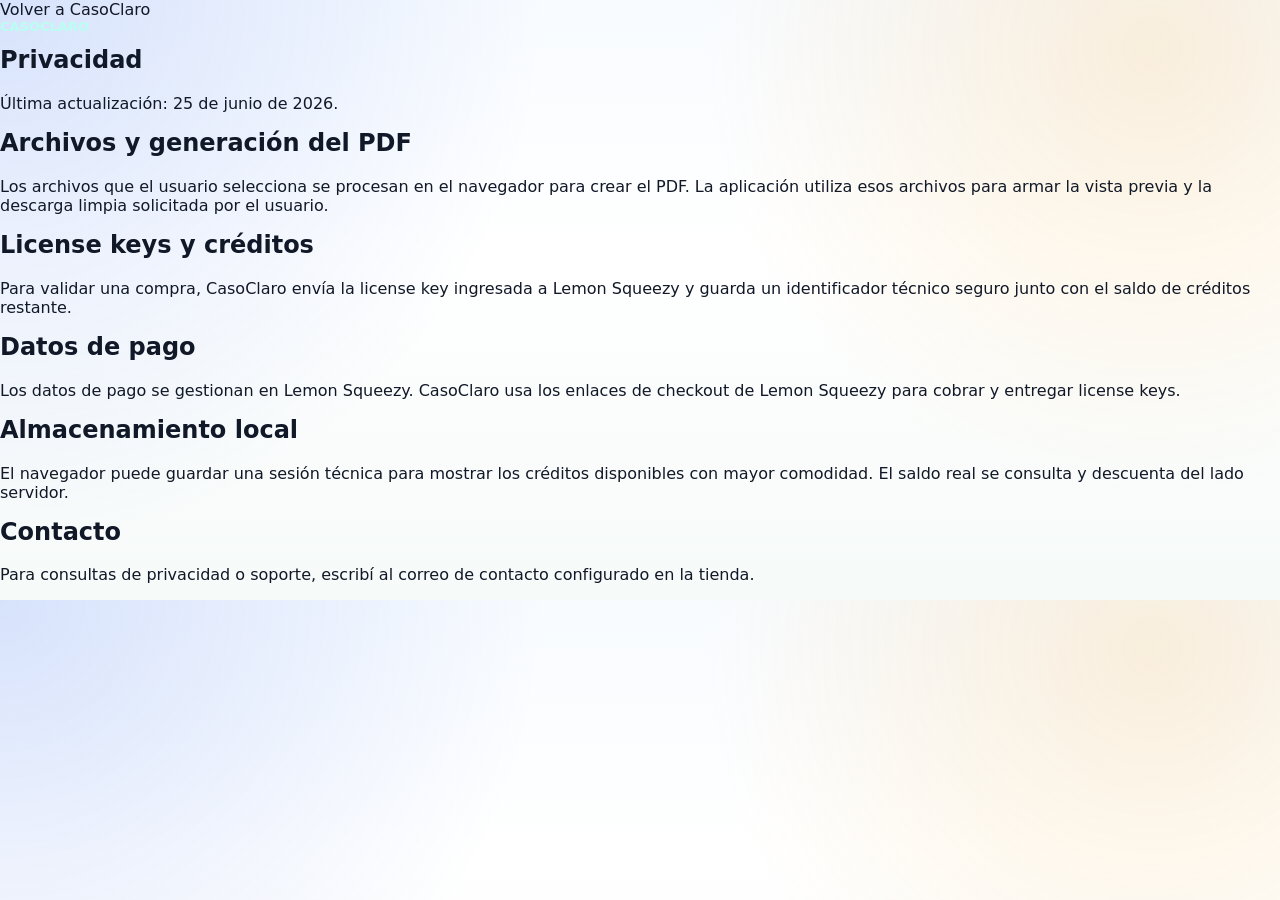
<file: privacidad.html>
<!doctype html>
<html lang="es">
  <head>
    <meta charset="utf-8" />
    <meta name="viewport" content="width=device-width, initial-scale=1" />
    <title>Privacidad | CasoClaro</title>
    <meta name="description" content="Política de privacidad de CasoClaro." />
    <link rel="stylesheet" href="./styles.css" />
  </head>
  <body class="legal-page">
    <main class="legal-shell">
      <a href="./index.html">Volver a CasoClaro</a>
      <article class="legal-card">
        <p class="eyebrow">CasoClaro</p>
        <h1>Privacidad</h1>
        <p>Última actualización: 25 de junio de 2026.</p>

        <h2>Archivos y generación del PDF</h2>
        <p>
          Los archivos que el usuario selecciona se procesan en el navegador para crear el PDF. La aplicación utiliza esos
          archivos para armar la vista previa y la descarga limpia solicitada por el usuario.
        </p>

        <h2>License keys y créditos</h2>
        <p>
          Para validar una compra, CasoClaro envía la license key ingresada a Lemon Squeezy y guarda un identificador
          técnico seguro junto con el saldo de créditos restante.
        </p>

        <h2>Datos de pago</h2>
        <p>
          Los datos de pago se gestionan en Lemon Squeezy. CasoClaro usa los enlaces de checkout de Lemon Squeezy para
          cobrar y entregar license keys.
        </p>

        <h2>Almacenamiento local</h2>
        <p>
          El navegador puede guardar una sesión técnica para mostrar los créditos disponibles con mayor comodidad. El saldo
          real se consulta y descuenta del lado servidor.
        </p>

        <h2>Contacto</h2>
        <p>Para consultas de privacidad o soporte, escribí al correo de contacto configurado en la tienda.</p>
      </article>
    </main>
  </body>
</html>
</file>
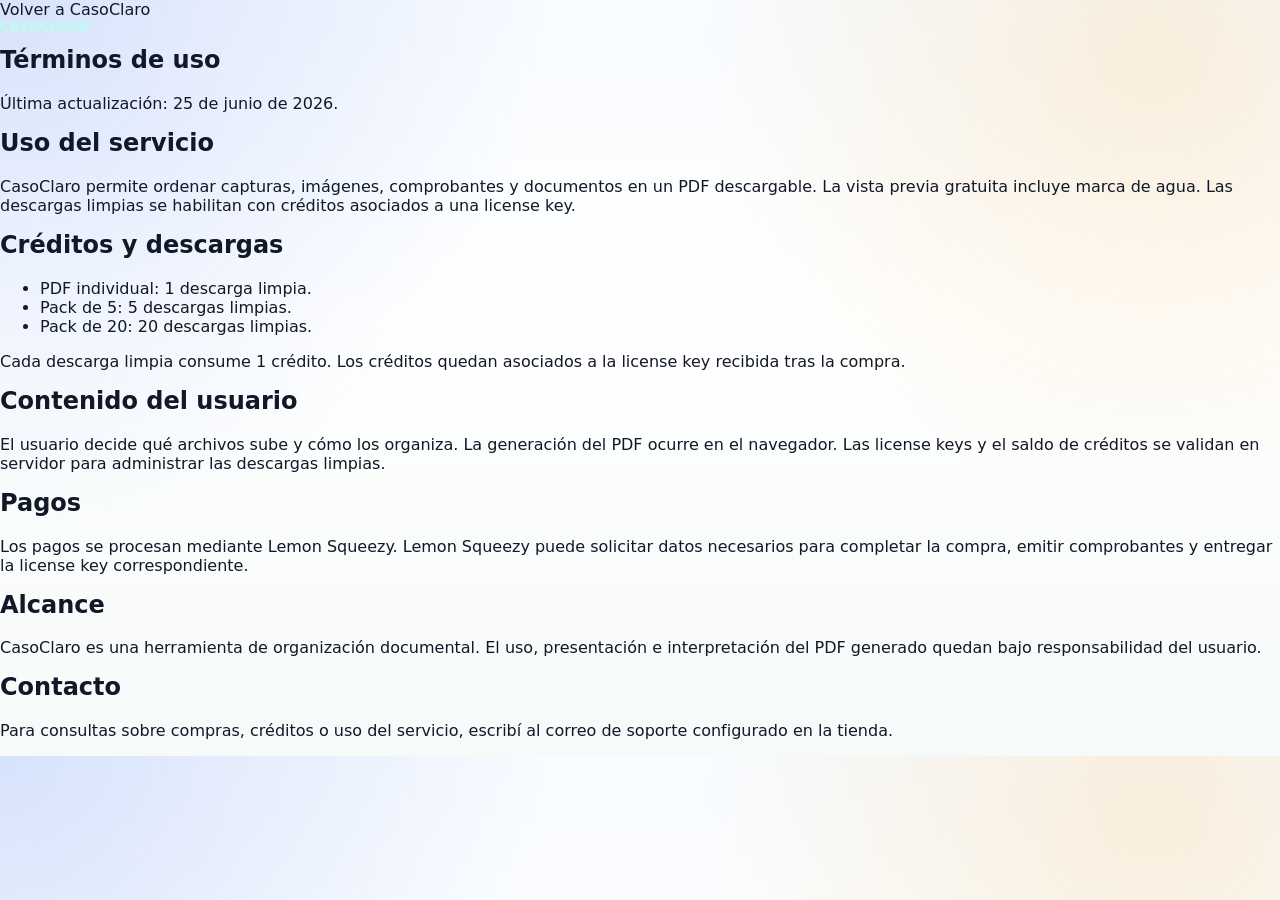
<file: terminos.html>
<!doctype html>
<html lang="es">
  <head>
    <meta charset="utf-8" />
    <meta name="viewport" content="width=device-width, initial-scale=1" />
    <title>Términos de uso | CasoClaro</title>
    <meta name="description" content="Términos de uso de CasoClaro." />
    <link rel="stylesheet" href="./styles.css" />
  </head>
  <body class="legal-page">
    <main class="legal-shell">
      <a href="./index.html">Volver a CasoClaro</a>
      <article class="legal-card">
        <p class="eyebrow">CasoClaro</p>
        <h1>Términos de uso</h1>
        <p>Última actualización: 25 de junio de 2026.</p>

        <h2>Uso del servicio</h2>
        <p>
          CasoClaro permite ordenar capturas, imágenes, comprobantes y documentos en un PDF descargable. La vista previa
          gratuita incluye marca de agua. Las descargas limpias se habilitan con créditos asociados a una license key.
        </p>

        <h2>Créditos y descargas</h2>
        <ul>
          <li>PDF individual: 1 descarga limpia.</li>
          <li>Pack de 5: 5 descargas limpias.</li>
          <li>Pack de 20: 20 descargas limpias.</li>
        </ul>
        <p>Cada descarga limpia consume 1 crédito. Los créditos quedan asociados a la license key recibida tras la compra.</p>

        <h2>Contenido del usuario</h2>
        <p>
          El usuario decide qué archivos sube y cómo los organiza. La generación del PDF ocurre en el navegador. Las
          license keys y el saldo de créditos se validan en servidor para administrar las descargas limpias.
        </p>

        <h2>Pagos</h2>
        <p>
          Los pagos se procesan mediante Lemon Squeezy. Lemon Squeezy puede solicitar datos necesarios para completar la
          compra, emitir comprobantes y entregar la license key correspondiente.
        </p>

        <h2>Alcance</h2>
        <p>
          CasoClaro es una herramienta de organización documental. El uso, presentación e interpretación del PDF generado
          quedan bajo responsabilidad del usuario.
        </p>

        <h2>Contacto</h2>
        <p>Para consultas sobre compras, créditos o uso del servicio, escribí al correo de soporte configurado en la tienda.</p>
      </article>
    </main>
  </body>
</html>
</file>
<file: styles.css>
:root {
  --ink: #111827;
  --muted: #667085;
  --line: #dde6f0;
  --paper: #ffffff;
  --soft: #f5f8fc;
  --blue: #2563eb;
  --teal: #0f766e;
  --violet: #7c3aed;
  --amber: #f59e0b;
  --rose: #fb7185;
  --green: #16a34a;
  --shadow: 0 22px 70px rgba(15, 23, 42, 0.12);
}

* {
  box-sizing: border-box;
}

html {
  scroll-behavior: smooth;
}

body {
  margin: 0;
  background:
    radial-gradient(circle at top left, rgba(37, 99, 235, 0.16), transparent 34rem),
    radial-gradient(circle at 90% 8%, rgba(245, 158, 11, 0.14), transparent 28rem),
    linear-gradient(180deg, #f8fbff 0%, #ffffff 42%, #f6faf9 100%);
  color: var(--ink);
  font-family: Inter, ui-sans-serif, system-ui, -apple-system, BlinkMacSystemFont, "Segoe UI", sans-serif;
}

button,
input,
select,
textarea {
  font: inherit;
}

a {
  color: inherit;
  text-decoration: none;
}

button,
a {
  -webkit-tap-highlight-color: transparent;
}

button {
  cursor: pointer;
}

button:disabled {
  cursor: not-allowed;
  opacity: 0.55;
}

h1,
h2,
h3,
h4,
h5,
p {
  margin-top: 0;
}

.hero {
  color: white;
  min-height: 90vh;
  overflow: hidden;
  padding: 22px clamp(18px, 5vw, 72px) 58px;
  position: relative;
}

.hero::before {
  background:
    linear-gradient(110deg, rgba(9, 17, 26, 0.93), rgba(15, 118, 110, 0.66)),
    url("https://images.unsplash.com/photo-1450101499163-c8848c66ca85?auto=format&fit=crop&w=1800&q=84");
  background-position: center;
  background-size: cover;
  content: "";
  inset: 0;
  position: absolute;
  z-index: -2;
}

.hero::after {
  background:
    linear-gradient(135deg, transparent 0 55%, rgba(255, 255, 255, 0.1) 55% 100%),
    linear-gradient(90deg, rgba(37, 99, 235, 0.28), transparent);
  content: "";
  inset: 0;
  position: absolute;
  z-index: -1;
}

.nav {
  align-items: center;
  display: flex;
  gap: 16px;
  justify-content: space-between;
  margin-bottom: clamp(44px, 11vh, 110px);
}

.brand,
.nav-actions {
  align-items: center;
  display: flex;
  gap: 10px;
}

.brand {
  font-size: 22px;
  font-weight: 900;
}

.brand-mark {
  align-items: center;
  background: linear-gradient(135deg, #fb7185, #f59e0b);
  border-radius: 8px;
  color: white;
  display: inline-flex;
  height: 36px;
  justify-content: center;
  width: 36px;
}

.nav-actions a,
.language-toggle {
  background: rgba(255, 255, 255, 0.14);
  border: 1px solid rgba(255, 255, 255, 0.28);
  border-radius: 999px;
  color: white;
  font-weight: 800;
  min-height: 40px;
  padding: 0 14px;
}

.hero-grid {
  align-items: center;
  display: grid;
  gap: 40px;
  grid-template-columns: minmax(0, 1.1fr) minmax(310px, 0.78fr);
}

.eyebrow {
  color: #b8fff1;
  font-size: 13px;
  font-weight: 900;
  letter-spacing: 0;
  margin-bottom: 12px;
  text-transform: uppercase;
}

.hero h1 {
  font-size: clamp(43px, 7vw, 78px);
  letter-spacing: 0;
  line-height: 0.98;
  margin-bottom: 22px;
  max-width: 980px;
}

.lead {
  color: rgba(255, 255, 255, 0.88);
  font-size: clamp(18px, 2vw, 22px);
  line-height: 1.45;
  max-width: 760px;
}

.actions {
  display: flex;
  flex-wrap: wrap;
  gap: 12px;
  margin-top: 28px;
}

.primary,
.secondary,
.dark,
.price-action,
.license-row button,
.copy-block button,
.wizard-nav button {
  align-items: center;
  border: 0;
  border-radius: 8px;
  display: inline-flex;
  font-weight: 900;
  justify-content: center;
  min-height: 48px;
  padding: 0 18px;
}

.primary {
  background: linear-gradient(135deg, var(--amber), #ff6f61);
  box-shadow: 0 16px 36px rgba(245, 158, 11, 0.26);
  color: #211404;
}

.secondary {
  background: rgba(255, 255, 255, 0.16);
  border: 1px solid rgba(255, 255, 255, 0.28);
  color: white;
}

.secondary.light {
  background: #eef4ff;
  border-color: var(--line);
  color: var(--blue);
}

.dark {
  background: linear-gradient(135deg, #111827, #1e3a8a);
  color: white;
}

.full {
  width: 100%;
}

.hero-product {
  min-height: 460px;
  position: relative;
}

.mess-stack {
  display: grid;
  gap: 10px;
  left: 0;
  position: absolute;
  top: 34px;
  transform: rotate(-6deg);
  width: 72%;
}

.mess-stack span {
  backdrop-filter: blur(10px);
  background: rgba(255, 255, 255, 0.18);
  border: 1px solid rgba(255, 255, 255, 0.24);
  border-radius: 8px;
  color: rgba(255, 255, 255, 0.8);
  padding: 12px 14px;
}

.clean-doc {
  background: white;
  border-radius: 8px;
  box-shadow: 0 34px 90px rgba(0, 0, 0, 0.36);
  color: var(--ink);
  display: grid;
  gap: 16px;
  margin-left: auto;
  min-height: 390px;
  padding: 32px;
  position: relative;
  top: 68px;
  transform: rotate(1.8deg);
  width: min(92%, 430px);
}

.clean-doc span {
  color: var(--blue);
  font-weight: 900;
}

.clean-doc strong {
  font-size: 30px;
  line-height: 1.04;
}

.clean-doc small {
  border-top: 1px solid var(--line);
  color: var(--muted);
  padding-top: 14px;
}

.value-strip,
.before-after,
.builder,
.prices,
.seo-cases,
.faq {
  padding: 58px clamp(18px, 5vw, 72px);
}

.value-strip {
  background: #ffffff;
  display: grid;
  gap: 16px;
  grid-template-columns: repeat(3, 1fr);
}

.value-strip div,
.comparison-grid article,
.seo-grid article,
.mini-panel,
.builder-shell,
.price,
details {
  background: var(--paper);
  border: 1px solid var(--line);
  border-radius: 8px;
  box-shadow: var(--shadow);
}

.value-strip div {
  display: grid;
  gap: 6px;
  padding: 20px;
}

.value-strip strong {
  font-size: 18px;
}

.value-strip span,
.section-title p,
.comparison-grid li,
.price p,
.faq p,
footer span,
.step-heading p,
.empty,
.credit-card span,
.copy-block pre,
.review-card p {
  color: var(--muted);
}

.section-title {
  margin-bottom: 26px;
  max-width: 820px;
}

.section-title h2,
.builder-title h2,
.faq h2 {
  font-size: clamp(30px, 4vw, 46px);
  letter-spacing: 0;
  line-height: 1.05;
  margin-bottom: 12px;
}

.comparison-grid,
.seo-grid,
.price-grid {
  display: grid;
  gap: 18px;
}

.comparison-grid {
  grid-template-columns: minmax(0, 0.9fr) minmax(0, 1.1fr);
}

.comparison-grid article {
  padding: 24px;
}

.comparison-grid ul,
.review-card ul {
  display: grid;
  gap: 10px;
  margin: 16px 0 0;
  padding-left: 20px;
}

.after-card {
  background: linear-gradient(135deg, #ecfeff, #fff7ed);
}

.pill {
  background: #e8f1ff;
  border-radius: 999px;
  color: var(--blue);
  display: inline-flex;
  font-size: 12px;
  font-weight: 900;
  padding: 7px 10px;
}

.muted-pill {
  background: #f2f4f7;
  color: #475467;
}

.builder {
  background:
    linear-gradient(135deg, rgba(37, 99, 235, 0.08), rgba(15, 118, 110, 0.08)),
    #f8fbff;
}

.builder-shell {
  display: grid;
  gap: 0;
  grid-template-columns: 320px minmax(0, 1fr);
  overflow: hidden;
}

.progress-panel {
  background: #0f172a;
  color: white;
  display: grid;
  gap: 20px;
  align-content: start;
  padding: 22px;
}

.progress-head {
  align-items: center;
  display: flex;
  justify-content: space-between;
}

.progress-bar {
  background: rgba(255, 255, 255, 0.16);
  border-radius: 999px;
  height: 9px;
  overflow: hidden;
}

.progress-bar span {
  background: linear-gradient(90deg, var(--amber), #ff6f61);
  display: block;
  height: 100%;
  transition: width 180ms ease;
}

.steps-list {
  display: grid;
  gap: 9px;
  list-style: none;
  margin: 0;
  padding: 0;
}

.steps-list li {
  align-items: center;
  border-radius: 8px;
  color: rgba(255, 255, 255, 0.72);
  cursor: pointer;
  display: flex;
  font-weight: 800;
  gap: 10px;
  min-height: 42px;
  padding: 8px;
}

.steps-list span {
  align-items: center;
  background: rgba(255, 255, 255, 0.11);
  border-radius: 999px;
  display: inline-flex;
  height: 28px;
  justify-content: center;
  width: 28px;
}

.steps-list .is-current {
  background: rgba(255, 255, 255, 0.12);
  color: white;
}

.steps-list .is-current span,
.steps-list .is-done span {
  background: var(--green);
  color: white;
}

.wizard {
  background: white;
  min-height: 720px;
  padding: clamp(18px, 3vw, 34px);
}

.wizard-step {
  display: none;
}

.wizard-step.is-active {
  display: block;
}

.result-subhead {
  margin-bottom: 14px;
}

.result-subhead h4 {
  font-size: 22px;
  margin-bottom: 4px;
}

.result-subhead p {
  color: var(--muted);
  margin-bottom: 0;
}

.step-heading {
  align-items: start;
  display: flex;
  gap: 14px;
  margin-bottom: 22px;
}

.step-heading > span {
  align-items: center;
  background: linear-gradient(135deg, var(--blue), var(--violet));
  border-radius: 8px;
  color: white;
  display: inline-flex;
  flex: 0 0 42px;
  font-weight: 900;
  height: 42px;
  justify-content: center;
}

.step-heading h3 {
  font-size: 26px;
  margin-bottom: 4px;
}

.case-grid,
.intent-grid,
.attachment-choices {
  display: grid;
  gap: 12px;
  grid-template-columns: repeat(3, 1fr);
}

.case-option,
.choice-card {
  background: #ffffff;
  border: 1px solid var(--line);
  border-radius: 8px;
  color: var(--ink);
  display: grid;
  gap: 7px;
  min-height: 138px;
  padding: 16px;
  text-align: left;
}

.choice-card {
  min-height: 118px;
}

.case-option span {
  font-size: 26px;
}

.case-option small,
.choice-card span {
  color: var(--muted);
  line-height: 1.35;
}

.case-option.is-selected,
.choice-card.is-selected {
  background: linear-gradient(135deg, #eff6ff, #fff7ed);
  border-color: var(--blue);
  box-shadow: 0 18px 38px rgba(37, 99, 235, 0.14);
}

.smart-form {
  display: grid;
  gap: 14px;
  grid-template-columns: repeat(2, 1fr);
}

.story-first {
  display: grid;
  gap: 14px;
  margin-bottom: 14px;
}

.story-examples {
  display: flex;
  flex-wrap: wrap;
  gap: 8px;
}

.story-examples button {
  background: #fff7ed;
  border: 1px solid #fed7aa;
  border-radius: 999px;
  color: #7c2d12;
  font-size: 13px;
  font-weight: 850;
  min-height: 40px;
  padding: 0 12px;
}

.smart-form > .advanced-box {
  grid-column: 1 / -1;
}

label {
  color: #344054;
  display: grid;
  font-size: 13px;
  font-weight: 900;
  gap: 8px;
}

.wide {
  grid-column: 1 / -1;
}

input,
select,
textarea {
  background: white;
  border: 1px solid var(--line);
  border-radius: 8px;
  color: var(--ink);
  min-height: 46px;
  padding: 11px 12px;
  width: 100%;
}

textarea {
  min-height: 118px;
  resize: vertical;
}

input:focus,
select:focus,
textarea:focus {
  border-color: var(--blue);
  box-shadow: 0 0 0 4px rgba(37, 99, 235, 0.12);
  outline: none;
}

button:focus-visible,
a:focus-visible,
summary:focus-visible {
  box-shadow: 0 0 0 4px rgba(37, 99, 235, 0.18);
  outline: 2px solid var(--blue);
  outline-offset: 2px;
}

.input-action {
  display: grid;
  gap: 8px;
  grid-template-columns: minmax(0, 1fr) auto;
}

.input-action button,
.tone-row button,
.sort-actions button,
.summary-options button,
.request-option,
.show-more-cases {
  background: #eef4ff;
  border: 1px solid #c7d7fe;
  border-radius: 8px;
  color: var(--blue);
  font-weight: 850;
  min-height: 42px;
  padding: 0 12px;
}

.tone-row,
.sort-actions,
.summary-options,
.request-options {
  display: flex;
  flex-wrap: wrap;
  gap: 8px;
  margin-top: 8px;
}

.main-story textarea {
  min-height: 148px;
}

.request-options {
  display: grid;
  grid-template-columns: repeat(2, minmax(0, 1fr));
}

.request-box,
.smart-detected {
  margin-bottom: 16px;
}

.request-box {
  background: #f8fbff;
  border: 1px solid var(--line);
  border-radius: 8px;
  padding: 16px;
}

.request-box h4 {
  font-size: 21px;
  margin-bottom: 4px;
}

.request-box p {
  color: var(--muted);
  margin-bottom: 10px;
}

.detected-main,
.detected-ai,
.detected-grid article {
  background: #ffffff;
  border: 1px solid var(--line);
  border-radius: 8px;
  padding: 16px;
}

.detected-main {
  align-items: start;
  background: linear-gradient(135deg, #eff6ff, #fff7ed);
  border-color: #bfdbfe;
  display: grid;
  gap: 14px;
  grid-template-columns: minmax(0, 1fr) auto;
}

.detected-main h4 {
  font-size: 25px;
  margin: 8px 0 5px;
}

.detected-main p,
.detected-grid p,
.detected-note {
  color: var(--muted);
  margin: 0;
}

.detected-question {
  margin-top: 8px !important;
}

.detected-actions {
  display: flex;
  gap: 8px;
}

.detected-actions button {
  background: linear-gradient(135deg, var(--blue), var(--teal));
  border: 0;
  border-radius: 8px;
  color: white;
  font-weight: 900;
  min-height: 44px;
  padding: 0 12px;
  white-space: nowrap;
}

.detected-actions button + button {
  background: #ffffff;
  border: 1px solid #c7d7fe;
  color: var(--blue);
}

.detected-ai {
  background: #f8fafc;
  display: grid;
  gap: 10px;
  margin-top: 12px;
}

.detected-ai strong {
  font-size: 17px;
}

.detected-ai p {
  color: var(--muted);
  margin: 0;
}

.detected-grid {
  display: grid;
  gap: 12px;
  grid-template-columns: repeat(3, minmax(0, 1fr));
  margin-top: 12px;
}

.detected-grid article {
  box-shadow: none;
}

.detected-grid strong {
  display: block;
  margin-bottom: 8px;
}

.detected-grid ul {
  color: var(--muted);
  display: grid;
  gap: 5px;
  margin: 0;
  padding-left: 20px;
}

.detected-note {
  background: #ecfdf3;
  border: 1px solid #bbf7d0;
  border-radius: 8px;
  color: #166534;
  font-weight: 800;
  margin-top: 12px;
  padding: 12px;
}

.request-option {
  align-items: flex-start;
  color: var(--ink);
  display: grid;
  gap: 5px;
  justify-items: start;
  min-height: 74px;
  padding: 12px;
  text-align: left;
}

.request-option span {
  color: var(--muted);
  font-size: 12px;
  line-height: 1.35;
}

.request-option.is-selected,
.tone-row button.is-selected {
  background: linear-gradient(135deg, #eff6ff, #fff7ed);
  border-color: var(--blue);
  box-shadow: 0 12px 26px rgba(37, 99, 235, 0.12);
}

.ready-texts {
  display: grid;
  gap: 12px;
  grid-template-columns: repeat(3, minmax(0, 1fr));
}

.ready-texts label {
  min-width: 0;
}

.ready-texts textarea {
  min-height: 168px;
}

.quick-start {
  align-items: center;
  background: linear-gradient(135deg, #fff7ed, #eef8ff);
  border: 1px solid #fed7aa;
  border-radius: 8px;
  display: grid;
  gap: 14px;
  grid-template-columns: minmax(0, 1fr) auto;
  margin-bottom: 14px;
  padding: 16px;
}

.quick-start strong {
  display: block;
  font-size: 18px;
}

.quick-start p,
.progress-help,
.buy-options p {
  color: var(--muted);
  margin: 4px 0 0;
}

.quick-start button {
  min-height: 48px;
  white-space: nowrap;
}

.show-more-cases {
  margin-top: 12px;
  width: 100%;
}

.advanced-box {
  background: #f8fafc;
  border: 1px solid var(--line);
  border-radius: 8px;
  margin-top: 16px;
  padding: 14px;
}

.advanced-box summary {
  color: var(--ink);
}

.advanced-grid {
  display: grid;
  gap: 14px;
  grid-template-columns: repeat(2, 1fr);
  margin-top: 14px;
}

.checklist {
  display: grid;
  gap: 12px;
}

.check-item {
  align-items: center;
  background: #fff;
  border: 1px solid var(--line);
  border-radius: 8px;
  color: var(--ink);
  cursor: pointer;
  display: grid;
  gap: 8px;
  grid-template-columns: 42px minmax(0, 1fr);
  justify-items: start;
  min-height: 72px;
  padding: 14px;
  text-align: left;
  width: 100%;
}

.check-item span {
  align-items: center;
  background: #eef4ff;
  border-radius: 999px;
  color: var(--blue);
  display: flex;
  font-size: 20px;
  font-weight: 900;
  height: 34px;
  justify-content: center;
  width: 34px;
}

.check-item strong,
.check-item small {
  grid-column: 2;
}

.check-item small {
  color: var(--muted);
}

.check-item.is-selected {
  background: linear-gradient(135deg, #eff6ff, #ecfdf3);
  border-color: var(--blue);
}

.check-item.is-selected span {
  background: var(--blue);
  color: white;
}

.upload {
  align-items: center;
  background: linear-gradient(180deg, #ffffff, #eef8ff);
  border: 2px dashed #9dc4ff;
  border-radius: 8px;
  cursor: pointer;
  display: grid;
  gap: 8px;
  justify-items: center;
  min-height: 180px;
  padding: 28px;
  text-align: center;
}

.upload input {
  display: none;
}

.upload-icon {
  align-items: center;
  background: linear-gradient(135deg, var(--blue), var(--teal));
  border-radius: 999px;
  color: white;
  display: flex;
  font-size: 30px;
  font-weight: 900;
  height: 52px;
  justify-content: center;
  width: 52px;
}

.items {
  display: grid;
  gap: 12px;
  margin-top: 18px;
}

.item {
  align-items: start;
  background: #ffffff;
  border: 1px solid var(--line);
  border-radius: 8px;
  display: grid;
  gap: 14px;
  grid-template-columns: 80px minmax(0, 1fr) auto;
  padding: 12px;
}

.thumb {
  align-items: center;
  aspect-ratio: 1;
  background: linear-gradient(135deg, #eaf2ff, #e9fbf4);
  border-radius: 8px;
  color: var(--blue);
  display: flex;
  font-weight: 900;
  justify-content: center;
  overflow: hidden;
}

.thumb img {
  height: 100%;
  object-fit: cover;
  width: 100%;
}

.item-body {
  display: grid;
  gap: 10px;
  min-width: 0;
}

.evidence-head {
  align-items: center;
  display: flex;
  flex-wrap: wrap;
  gap: 8px;
  justify-content: space-between;
}

.evidence-head span {
  background: #ecfdf3;
  border-radius: 999px;
  color: #087443;
  font-size: 12px;
  font-weight: 900;
  padding: 6px 9px;
}

.item-fields {
  display: grid;
  gap: 8px;
  grid-template-columns: 1fr;
}

.item-fields input:last-child {
  grid-column: auto;
}

.item-advanced {
  background: #f8fafc;
  border: 1px solid var(--line);
  border-radius: 8px;
  margin: 0;
  padding: 10px 12px;
}

.item-advanced summary {
  color: var(--muted);
  font-size: 13px;
  font-weight: 850;
}

.item-advanced-fields {
  display: grid;
  gap: 8px;
  grid-template-columns: minmax(0, 1fr) 160px;
  margin-top: 10px;
}

.tool-buttons {
  display: grid;
  gap: 7px;
}

.tool-buttons button {
  align-items: center;
  background: white;
  border: 1px solid var(--line);
  border-radius: 8px;
  color: var(--ink);
  display: flex;
  height: 36px;
  justify-content: center;
  width: 40px;
}

.empty {
  align-items: center;
  border: 1px solid var(--line);
  border-radius: 8px;
  display: flex;
  justify-content: center;
  min-height: 100px;
  padding: 18px;
  text-align: center;
}

.review-card {
  background: linear-gradient(135deg, #eff6ff, #f8fafc);
  border: 1px solid #c7d7fe;
  border-radius: 8px;
  display: grid;
  gap: 18px;
  grid-template-columns: minmax(0, 1fr) minmax(260px, 0.7fr);
  margin-bottom: 16px;
  padding: 18px;
}

.case-map,
.final-summary,
.clear-case,
.ready-send-grid {
  display: grid;
  gap: 12px;
  margin-bottom: 16px;
}

.clear-case {
  grid-template-columns: repeat(2, minmax(0, 1fr));
}

.case-map {
  grid-template-columns: 1fr;
}

.case-map article,
.final-summary,
.final-grid article,
.clear-card,
.ready-send-card {
  background: #ffffff;
  border: 1px solid var(--line);
  border-radius: 8px;
  padding: 14px;
}

.clear-card {
  display: grid;
  gap: 9px;
  min-width: 0;
}

.clear-card-main {
  background: linear-gradient(135deg, #eff6ff, #f8fafc);
  border-color: #c7d7fe;
}

.clear-card-wide {
  grid-column: 1 / -1;
}

.clear-card span,
.ready-send-card span,
.ready-send-intro h4 {
  color: var(--ink);
  font-weight: 950;
}

.clear-card p,
.clear-card li,
.ready-send-card p,
.ready-send-card li {
  color: var(--muted);
  line-height: 1.45;
}

.clear-card p,
.clear-card ul,
.clear-card ol {
  margin: 0;
}

.clear-card ul,
.clear-card ol,
.ready-send-card ul {
  padding-left: 20px;
}

.case-map article {
  display: grid;
  gap: 7px;
  min-width: 0;
}

.package-intro {
  align-items: center;
  background: linear-gradient(135deg, #eef4ff, #fff7ed);
  border: 1px solid #c7d7fe;
  border-radius: 8px;
  display: grid;
  gap: 14px;
  grid-template-columns: minmax(0, 1fr) auto;
  padding: 16px;
}

.package-intro h4 {
  font-size: 24px;
  margin: 8px 0 6px;
}

.package-intro p,
.package-intro strong {
  color: var(--muted);
  margin: 0;
}

.package-grid {
  display: grid;
  gap: 12px;
  grid-template-columns: repeat(2, minmax(0, 1fr));
}

.package-card {
  align-content: start;
  display: grid;
  gap: 10px;
}

.package-card-wide {
  grid-column: 1 / -1;
}

.package-card > span {
  color: var(--ink);
  font-weight: 950;
}

.package-card ul {
  display: grid;
  gap: 8px;
  margin: 0;
  padding-left: 18px;
}

.package-card li {
  color: var(--muted);
  line-height: 1.4;
}

.fact-list,
.timeline-list,
.link-list {
  list-style: none;
  padding-left: 0 !important;
}

.fact-list li,
.timeline-list li,
.link-list li {
  background: #f8fafc;
  border: 1px solid var(--line);
  border-radius: 8px;
  display: grid;
  gap: 4px;
  padding: 10px;
}

.fact-list strong,
.timeline-list strong,
.link-list strong {
  color: var(--ink);
}

.fact-list small,
.timeline-list small,
.link-list small {
  color: var(--muted);
}

.timeline-list em {
  color: var(--blue);
  font-size: 12px;
  font-style: normal;
  font-weight: 900;
}

.case-map > article > span {
  align-items: center;
  background: linear-gradient(135deg, var(--blue), var(--teal));
  border-radius: 999px;
  color: white;
  display: flex;
  font-size: 13px;
  font-weight: 900;
  height: 28px;
  justify-content: center;
  width: 28px;
}

.case-map small,
.final-summary p,
.final-grid span,
.final-includes p {
  color: var(--muted);
}

.case-map p,
.final-summary p,
.final-includes p {
  line-height: 1.45;
  margin: 0;
}

.final-summary h4 {
  font-size: 23px;
  margin: 10px 0 6px;
}

.ready-send-intro {
  background: linear-gradient(135deg, #fff7ed, #eff6ff);
  border: 1px solid #fed7aa;
  border-radius: 8px;
  margin-bottom: 14px;
  padding: 16px;
}

.ready-send-intro h4 {
  font-size: 24px;
  margin: 0 0 6px;
}

.ready-send-intro p {
  color: var(--muted);
  margin: 0;
}

.ready-send-grid {
  grid-template-columns: repeat(3, minmax(0, 1fr));
}

.ready-send-card {
  align-content: start;
  display: grid;
  gap: 12px;
  min-width: 0;
}

.ready-send-card p {
  display: -webkit-box;
  margin: 0;
  max-height: 11.2em;
  overflow: hidden;
  -webkit-box-orient: vertical;
  -webkit-line-clamp: 7;
}

.ready-send-card small {
  color: var(--muted);
  font-weight: 800;
}

.ready-send-card div {
  display: flex;
  flex-wrap: wrap;
  gap: 8px;
  margin-top: 4px;
}

.ready-send-card button {
  background: #eef4ff;
  border: 1px solid #c7d7fe;
  border-radius: 8px;
  color: var(--blue);
  font-weight: 900;
  min-height: 42px;
  padding: 0 12px;
}

.ready-send-card button:first-child,
.document-ready-card button {
  background: linear-gradient(135deg, var(--blue), var(--teal));
  border-color: transparent;
  color: white;
}

.final-grid {
  display: grid;
  gap: 10px;
  grid-template-columns: repeat(3, 1fr);
}

.final-grid article {
  display: grid;
  gap: 4px;
  padding: 12px;
}

.final-grid strong {
  color: var(--blue);
  font-size: 28px;
}

.final-includes {
  display: grid;
  gap: 8px;
}

.action-panel {
  align-content: start;
}

.review-card h4 {
  font-size: 22px;
  margin: 12px 0 8px;
}

.preview-panel {
  margin-top: 18px;
}

.preview-document {
  background: #fff;
  border: 1px solid var(--line);
  border-radius: 8px;
  box-shadow: var(--shadow);
  display: grid;
  gap: 18px;
  overflow: hidden;
  padding: 22px;
  position: relative;
}

.watermark {
  color: rgba(244, 63, 94, 0.18);
  font-size: clamp(46px, 9vw, 92px);
  font-weight: 900;
  left: 50%;
  pointer-events: none;
  position: absolute;
  top: 44%;
  transform: translate(-50%, -50%) rotate(-22deg);
  white-space: nowrap;
  z-index: 3;
}

.preview-cover,
.preview-index,
.preview-timeline,
.preview-evidence,
.preview-locked {
  background: #f8fbff;
  border: 1px solid var(--line);
  border-radius: 8px;
  padding: 18px;
  position: relative;
}

.preview-cover {
  background: linear-gradient(135deg, #0f172a, #0f766e);
  color: white;
}

.preview-cover span {
  color: #b8fff1;
  font-weight: 900;
}

.preview-cover h4 {
  font-size: 30px;
  margin: 18px 0 10px;
}

.preview-cover p {
  color: rgba(255, 255, 255, 0.84);
}

.preview-index ol,
.preview-timeline ol {
  display: grid;
  gap: 10px;
  margin: 10px 0 0;
  padding-left: 20px;
}

.preview-index li {
  align-items: center;
  display: flex;
  gap: 12px;
}

.preview-index span,
.preview-evidence span,
.preview-locked span {
  color: var(--blue);
  font-size: 12px;
  font-weight: 900;
}

.preview-evidence-list {
  display: grid;
  gap: 14px;
}

.preview-evidence img,
.pdf-placeholder {
  background: white;
  border: 1px solid var(--line);
  border-radius: 8px;
  display: block;
  margin-top: 12px;
  max-height: 360px;
  object-fit: contain;
  padding: 8px;
  width: 100%;
}

.pdf-placeholder {
  align-items: center;
  color: var(--blue);
  display: flex;
  font-size: 36px;
  font-weight: 900;
  justify-content: center;
  min-height: 220px;
}

.preview-locked {
  background:
    linear-gradient(135deg, rgba(17, 24, 39, 0.05), rgba(17, 24, 39, 0.11)),
    repeating-linear-gradient(45deg, #ffffff, #ffffff 10px, #f3f4f6 10px, #f3f4f6 20px);
}

.preview-locked em {
  color: var(--muted);
  display: block;
  margin-top: 8px;
}

.unlock-grid {
  display: grid;
  gap: 16px;
  grid-template-columns: minmax(0, 1fr) minmax(270px, 0.85fr);
}

.credit-card,
.buy-options a,
.copy-block {
  background: #ffffff;
  border: 1px solid var(--line);
  border-radius: 8px;
  display: grid;
  gap: 12px;
  padding: 16px;
}

.credit-card.compact {
  background: rgba(255, 255, 255, 0.08);
  border-color: rgba(255, 255, 255, 0.16);
}

.license-row {
  display: grid;
  gap: 8px;
  grid-template-columns: minmax(0, 1fr) auto;
}

.license-row button {
  background: linear-gradient(135deg, var(--blue), var(--teal));
  color: white;
  min-height: 46px;
}

.buy-options {
  display: grid;
  gap: 10px;
}

.buy-options a {
  min-height: 64px;
  box-shadow: none;
  transition: transform 160ms ease;
}

.buy-options a:hover {
  transform: translateY(-2px);
}

.buy-options span {
  color: var(--blue);
  font-weight: 900;
}

.buy-options .best {
  background: linear-gradient(135deg, #fff7ed, #eff6ff);
  border-color: var(--amber);
}

.buy-options em {
  color: #92400e;
  font-style: normal;
  font-weight: 850;
}

.share-kit {
  display: grid;
  gap: 12px;
  margin-top: 18px;
}

.small-title {
  margin: 0;
}

.copy-block pre {
  background: #f8fafc;
  border: 1px solid var(--line);
  border-radius: 8px;
  line-height: 1.45;
  margin: 0;
  overflow: auto;
  padding: 12px;
  white-space: pre-wrap;
}

.copy-block div {
  display: flex;
  flex-wrap: wrap;
  gap: 8px;
}

.copy-block button {
  background: #eef4ff;
  color: var(--blue);
  min-height: 40px;
}

.wizard-nav {
  border-top: 1px solid var(--line);
  display: flex;
  gap: 12px;
  justify-content: flex-end;
  margin-top: 26px;
  padding-top: 18px;
}

.message {
  background: #fff7ed;
  border: 1px solid #fed7aa;
  border-radius: 8px;
  color: #7c2d12;
  margin: 14px 0 0;
  padding: 12px 14px;
}

.message[data-kind="success"] {
  background: #ecfdf3;
  border-color: #bbf7d0;
  color: #166534;
}

.message[data-kind="note"] {
  background: #eff6ff;
  border-color: #bfdbfe;
  color: #1e40af;
}

.prices {
  background: #0f172a;
  color: white;
}

.prices .section-title .eyebrow {
  color: #fde68a;
}

.prices .section-title p {
  color: rgba(255, 255, 255, 0.72);
}

.price-grid {
  grid-template-columns: repeat(4, 1fr);
}

.price {
  color: var(--ink);
  min-height: 292px;
  padding: 22px;
  position: relative;
  transition:
    box-shadow 160ms ease,
    transform 160ms ease;
}

.price:hover {
  box-shadow: 0 26px 70px rgba(0, 0, 0, 0.24);
  transform: translateY(-3px);
}

.price h3 {
  font-size: 22px;
  margin-bottom: 0;
}

.price strong {
  font-size: 34px;
  line-height: 1;
}

.price-icon {
  background: #e8f1ff;
  border-radius: 999px;
  color: var(--blue);
  font-size: 12px;
  font-weight: 900;
  justify-self: start;
  padding: 7px 10px;
}

.price-action {
  align-self: end;
  background: linear-gradient(135deg, var(--blue), var(--violet));
  color: white;
  margin-top: auto;
}

.price-action.ghost {
  background: #ecfdf3;
  color: #087443;
}

.recommended {
  background: linear-gradient(180deg, #fff7ed, #ffffff 48%);
  border: 2px solid var(--amber);
  box-shadow: 0 26px 80px rgba(245, 158, 11, 0.28);
  transform: translateY(-8px);
}

.recommended > span:first-child {
  background: linear-gradient(135deg, var(--rose), var(--amber));
  border-radius: 999px;
  color: #451a03;
  font-size: 12px;
  font-weight: 900;
  justify-self: start;
  padding: 7px 10px;
}

.recommended .price-icon {
  background: #111827;
  color: white;
}

.recommended .price-action {
  background: linear-gradient(135deg, var(--rose), var(--amber));
  color: #451a03;
}

.seo-grid {
  grid-template-columns: repeat(4, 1fr);
}

.seo-grid article {
  box-shadow: none;
  padding: 18px;
}

.faq {
  background: #fffaf0;
}

.faq > div {
  max-width: 840px;
}

details {
  box-shadow: none;
  margin-top: 10px;
  padding: 16px 18px;
}

summary {
  cursor: pointer;
  font-weight: 900;
  min-height: 42px;
  display: flex;
  align-items: center;
}

details p {
  line-height: 1.5;
  margin: 12px 0 0;
}

footer {
  align-items: center;
  background: #111827;
  color: white;
  display: flex;
  flex-wrap: wrap;
  gap: 12px;
  justify-content: space-between;
  padding: 24px clamp(18px, 5vw, 72px);
}

footer a {
  align-items: center;
  color: #bfdbfe;
  display: inline-flex;
  font-weight: 800;
  margin-left: 12px;
  min-height: 32px;
  padding: 4px 0;
}

@media (max-width: 1080px) {
  .hero-grid,
  .builder-shell,
  .unlock-grid,
  .review-card,
  .ready-send-grid {
    grid-template-columns: 1fr;
  }

  .case-map {
    grid-template-columns: 1fr;
  }

  .progress-panel {
    position: static;
  }

  .steps-list {
    grid-template-columns: repeat(3, 1fr);
  }

  .case-grid,
  .intent-grid,
  .attachment-choices,
  .price-grid,
  .seo-grid {
    grid-template-columns: repeat(2, 1fr);
  }
}

@media (max-width: 760px) {
  .hero {
    min-height: auto;
    padding-bottom: 34px;
  }

  .nav {
    margin-bottom: 38px;
  }

  .nav-actions a {
    display: none;
  }

  .hero h1 {
    font-size: 42px;
  }

  .hero-product {
    min-height: 330px;
  }

  .mess-stack {
    display: none;
  }

  .clean-doc {
    margin: 0;
    min-height: 300px;
    top: 0;
    width: 100%;
  }

  .value-strip,
  .comparison-grid,
  .case-grid,
  .intent-grid,
  .attachment-choices,
  .detected-main,
  .detected-ai,
  .detected-grid,
  .smart-form,
  .advanced-grid,
  .case-map,
  .clear-case,
  .final-grid,
  .ready-texts,
  .request-options,
  .price-grid,
  .seo-grid {
    grid-template-columns: 1fr;
  }

  .detected-actions {
    flex-direction: column;
  }

  .quick-start {
    grid-template-columns: 1fr;
  }

  .package-intro,
  .package-grid {
    grid-template-columns: 1fr;
  }

  .package-card-wide {
    grid-column: auto;
  }

  .value-strip,
  .before-after,
  .builder,
  .prices,
  .seo-cases,
  .faq {
    padding: 38px 16px;
  }

  .builder-shell {
    border-radius: 0;
    margin-left: -16px;
    margin-right: -16px;
  }

  .progress-panel {
    padding: 16px;
  }

  .steps-list {
    display: flex;
    overflow-x: auto;
    padding-bottom: 4px;
  }

  .steps-list li {
    flex: 0 0 180px;
  }

  .wizard {
    min-height: auto;
    padding: 18px 16px;
  }

  .step-heading h3 {
    font-size: 23px;
  }

  .input-action,
  .license-row,
  .item,
  .item-fields,
  .item-advanced-fields {
    grid-template-columns: 1fr;
  }

  .item {
    grid-template-columns: 64px minmax(0, 1fr);
  }

  .tool-buttons {
    grid-column: 1 / -1;
    justify-content: flex-end;
  }

  .tool-buttons {
    display: flex;
  }

  .tool-buttons button {
    width: 42px;
  }

  .wizard-nav {
    position: sticky;
    bottom: 0;
    background: white;
    padding: 12px 0 0;
    z-index: 5;
  }

  .wizard-nav button {
    flex: 1;
  }

  .recommended {
    transform: none;
  }
}

@media (max-width: 430px) {
  .hero h1 {
    font-size: 36px;
  }

  .lead {
    font-size: 17px;
  }

  .actions a,
  .primary,
  .secondary,
  .dark {
    width: 100%;
  }

  .clean-doc {
    padding: 22px;
  }

  .preview-document {
    padding: 14px;
  }
}
</file>
